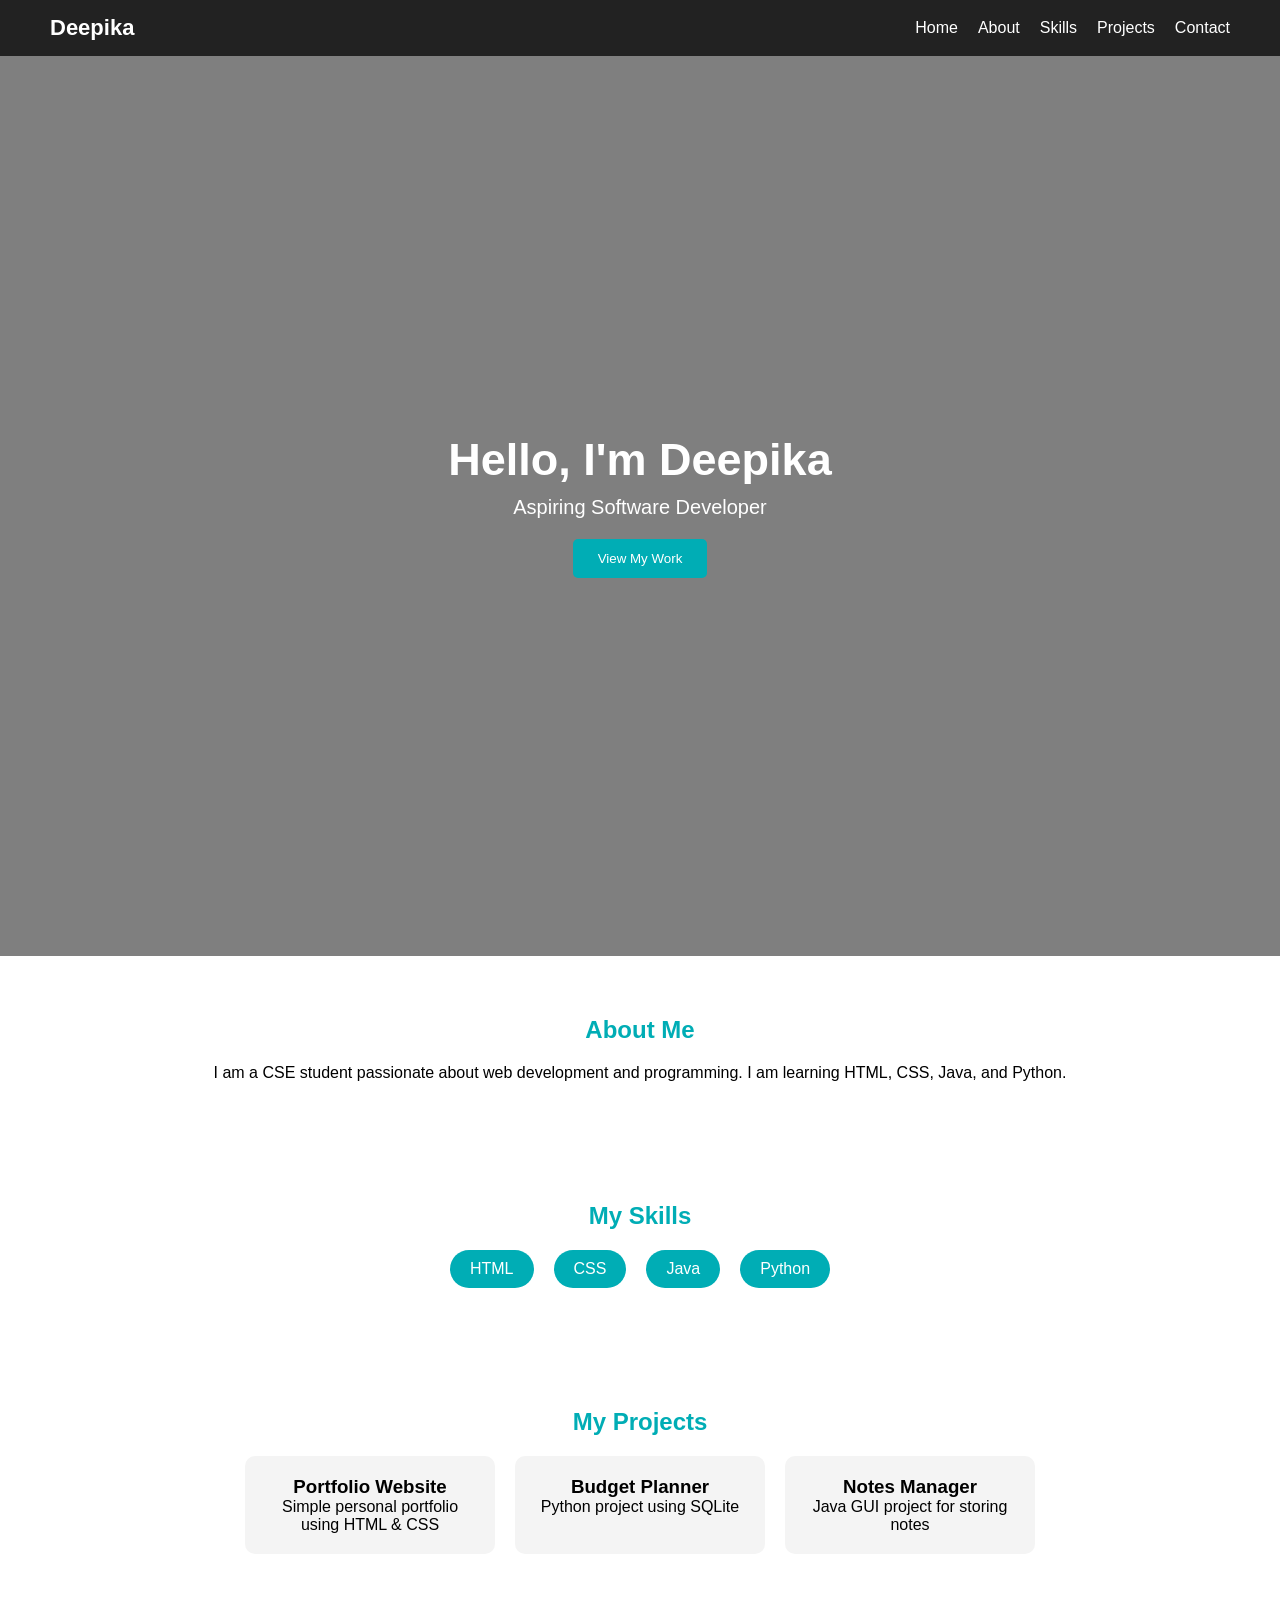
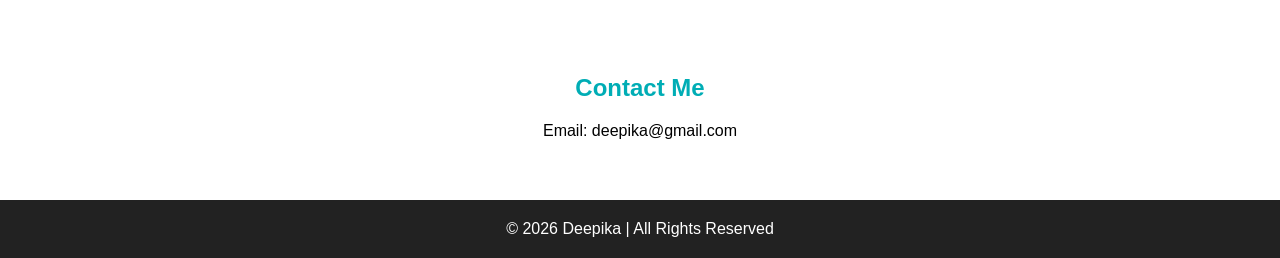
<file: portfolio.html>
<!DOCTYPE html>
<html lang="en">
<head>
    <meta charset="UTF-8">
    <meta name="viewport" content="width=device-width, initial-scale=1.0">
    <title>My Portfolio</title>
    <link rel="stylesheet" href="portfolio.css">
</head>
<body>

<!-- HEADER -->
<header>
    <nav class="navbar">
        <div class="logo">Deepika</div>
        <ul class="nav-links">
            <li><a href="#">Home</a></li>
            <li><a href="#about">About</a></li>
            <li><a href="#skills">Skills</a></li>
            <li><a href="#projects">Projects</a></li>
            <li><a href="#contact">Contact</a></li>
        </ul>
    </nav>
</header>

<!-- HERO -->
<section class="hero">
    <div class="hero-content">
        <h1>Hello, I'm Deepika</h1>
        <p>Aspiring Software Developer</p>
        <button>View My Work</button>
    </div>
</section>

<!-- ABOUT -->
<section id="about" class="section">
    <h2>About Me</h2>
    <p>I am a CSE student passionate about web development and programming. 
       I am learning HTML, CSS, Java, and Python.</p>
</section>

<!-- SKILLS -->
<section id="skills" class="section">
    <h2>My Skills</h2>
    <div class="skills">
        <span>HTML</span>
        <span>CSS</span>
        <span>Java</span>
        <span>Python</span>
    </div>
</section>

<!-- PROJECTS -->
<section id="projects" class="section">
    <h2>My Projects</h2>

    <div class="projects">
        <div class="card">
            <h3>Portfolio Website</h3>
            <p>Simple personal portfolio using HTML & CSS</p>
        </div>

        <div class="card">
            <h3>Budget Planner</h3>
            <p>Python project using SQLite</p>
        </div>

        <div class="card">
            <h3>Notes Manager</h3>
            <p>Java GUI project for storing notes</p>
        </div>
    </div>
</section>

<!-- CONTACT -->
<section id="contact" class="section">
    <h2>Contact Me</h2>
    <p>Email: deepika@gmail.com</p>
</section>

<!-- FOOTER -->
<footer>
    <p>© 2026 Deepika | All Rights Reserved</p>
</footer>

</body>
</html>
</file>
<file: portfolio.css>
* {
    margin: 0;
    padding: 0;
    box-sizing: border-box;
    font-family: Arial, sans-serif;
}

/* NAVBAR */
.navbar {
    display: flex;
    justify-content: space-between;
    align-items: center;
    padding: 15px 50px;
    background: #222;
    color: white;
}

.logo {
    font-size: 22px;
    font-weight: bold;
}

.nav-links {
    list-style: none;
    display: flex;
}

.nav-links li {
    margin-left: 20px;
}

.nav-links a {
    text-decoration: none;
    color: white;
}

/* HERO */
.hero {
    height: 100vh;
    background: url("https://tse2.mm.bing.net/th/id/OIP.Tm8dMSqYN9G_MhAk136CSwHaEK?rs=1&pid=ImgDetMain&o=7&rm=3") center/cover no-repeat;
    display: flex;
    justify-content: center;
    align-items: center;
    position: relative;
}

.hero::before {
    content: "";
    position: absolute;
    inset: 0;
    background: rgba(0,0,0,0.5);
}

.hero-content {
    position: relative;
    color: white;
    text-align: center;
}

.hero-content h1 {
    font-size: 45px;
}

.hero-content p {
    margin-top: 10px;
    font-size: 20px;
}

.hero-content button {
    margin-top: 20px;
    padding: 12px 25px;
    background: #00adb5;
    border: none;
    color: white;
    border-radius: 5px;
    cursor: pointer;
}

/* SECTIONS */
.section {
    padding: 60px 20px;
    text-align: center;
}

.section h2 {
    margin-bottom: 20px;
    color: #00adb5;
}

/* SKILLS */
.skills {
    display: flex;
    justify-content: center;
    gap: 20px;
    flex-wrap: wrap;
}

.skills span {
    background: #00adb5;
    color: white;
    padding: 10px 20px;
    border-radius: 20px;
}

/* PROJECTS */
.projects {
    display: flex;
    gap: 20px;
    justify-content: center;
    flex-wrap: wrap;
}

.card {
    width: 250px;
    padding: 20px;
    background: #f4f4f4;
    border-radius: 10px;
    transition: 0.3s;
}

.card:hover {
    transform: translateY(-10px);
}

/* FOOTER */
footer {
    background: #222;
    color: white;
    text-align: center;
    padding: 20px;
}
</file>
